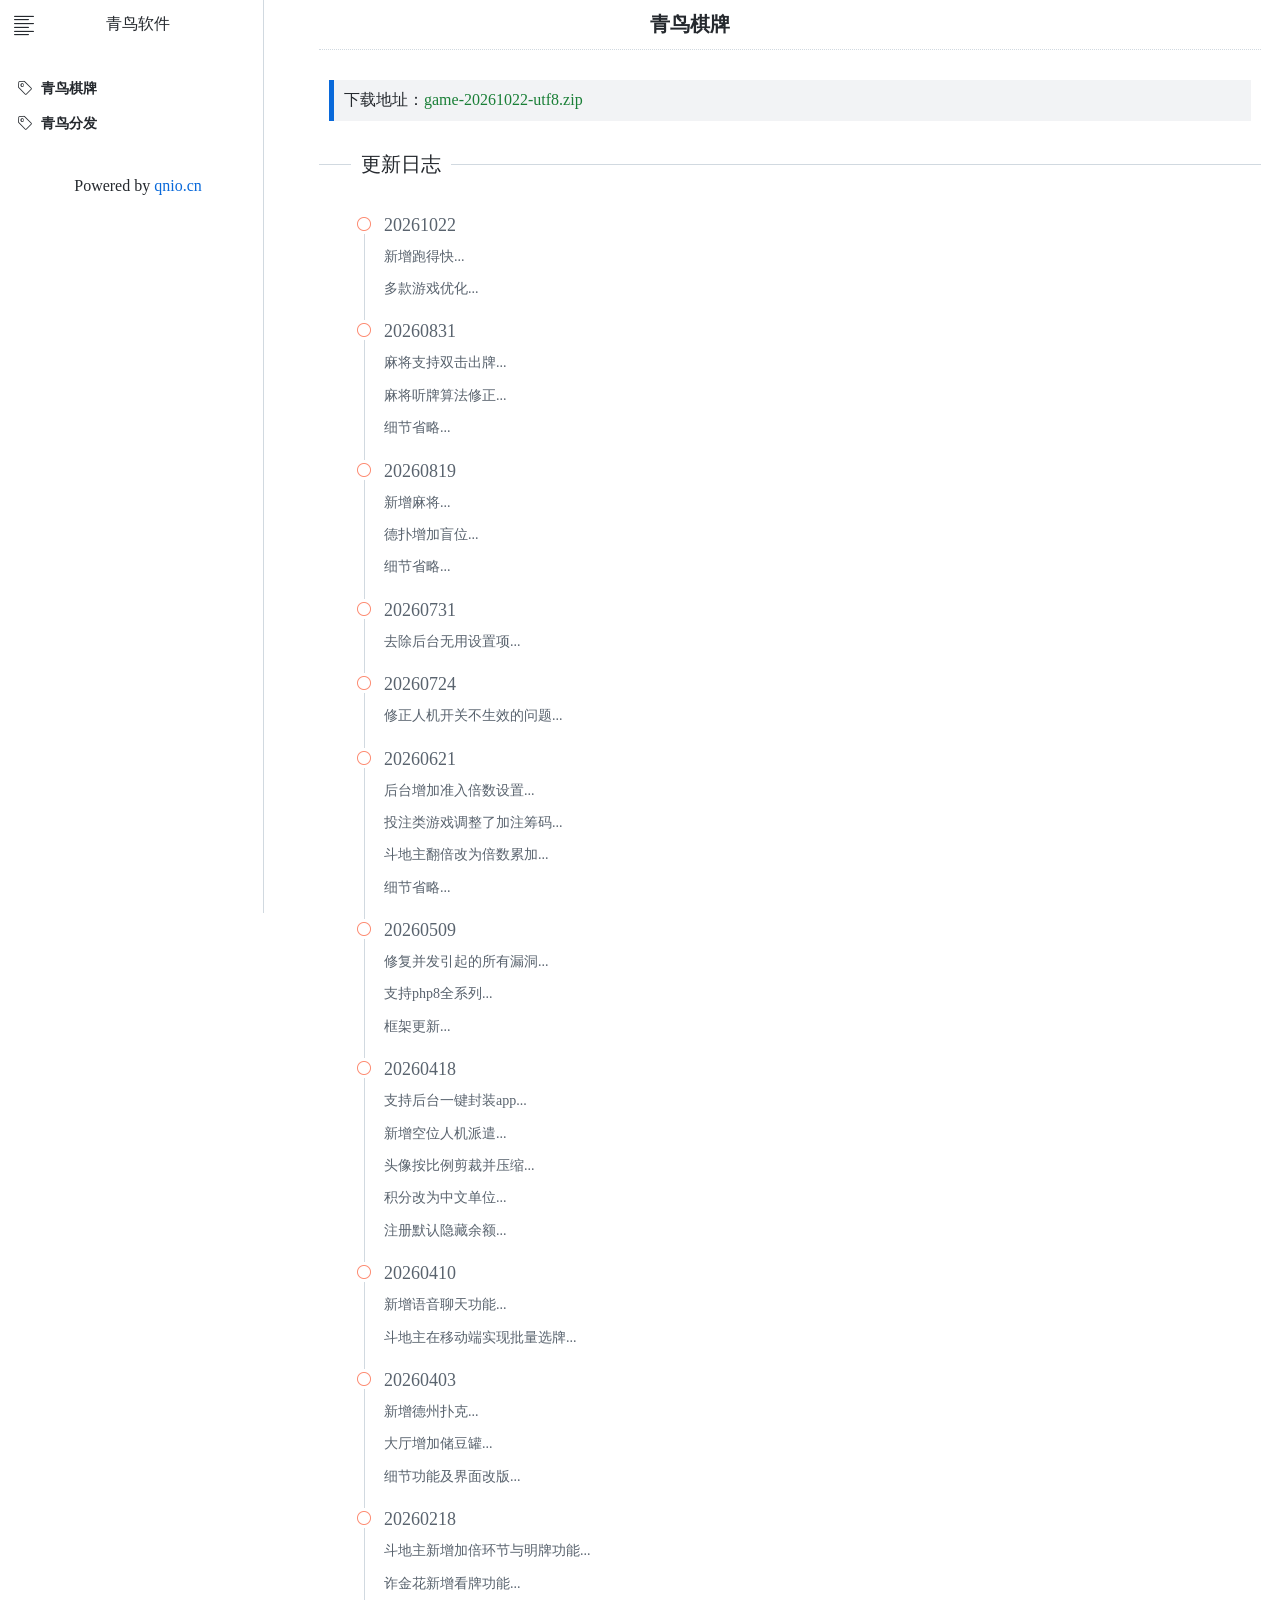
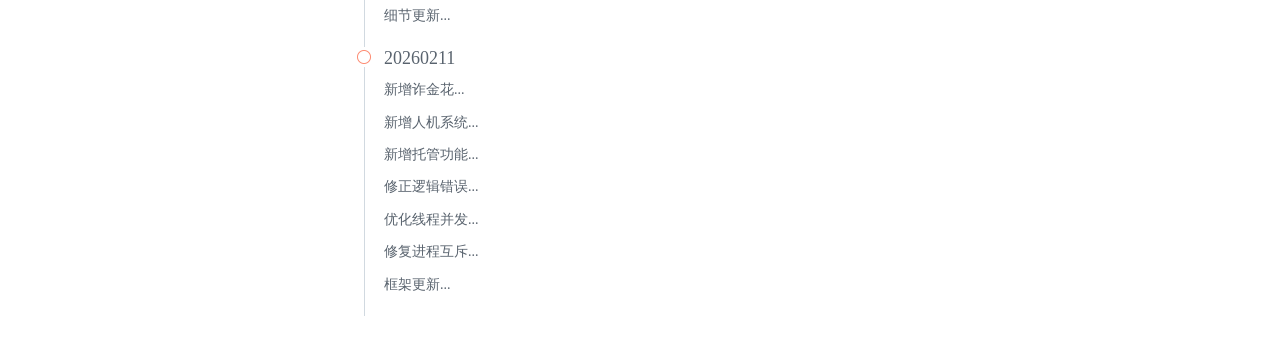
<file: index.html>
<!DOCTYPE html>
<html lang="zh-cn">
<head>
<meta charset="utf-8">
<meta name="viewport" content="width=device-width,initial-scale=1,maximum-scale=1,user-scalable=0">
<meta name="description" content="应用分发|APP托管|APK打包|IPA上传|PHP棋牌游戏|麻将|跑得快|斗地主|诈金花|德州扑克">
<title>青鸟软件</title>
<script type="text/javascript" src="jquery.js"></script>
<script type="text/javascript" src="index.js"></script>
<link href="index.css" rel="stylesheet" type="text/css">
</head>
<body>
	<div class="toggle" onclick="lib.toggle()">
		<i class="layui-icon layui-icon-bar"></i>
	</div>
	<div class="menu">
		<p>青鸟软件</p>
		<ul>
			<li onclick="location.href='index.html'">
				<i class="layui-icon layui-icon-note"></i>
				<span>青鸟棋牌</span>
			</li>
			<li onclick="location.href='app.html'">
				<i class="layui-icon layui-icon-note"></i>
				<span>青鸟分发</span>
			</li>
		</ul>
		<p>Powered by <a href="//qnio.cn" target="_blank">qnio.cn</a></p>
	</div>
	<div class="content">
		<h1>青鸟棋牌</h1>
		<blockquote class="layui-elem-quote">下载地址：<a href="https://gitee.com/qnio-cn/php/releases/download/game/game-20261022-utf8.zip">game-20261022-utf8.zip</a></blockquote>
		<fieldset class="layui-elem-field">
			<legend>更新日志</legend>
		</fieldset>
		<ul>
			<li class="layui-timeline-item">
				<i class="layui-icon layui-timeline-axis"></i>
				<div class="layui-text">
					<h3>20261022</h3>
					<p>新增跑得快...</p>
					<p>多款游戏优化...</p>
				</div>
			</li>
			<li class="layui-timeline-item">
				<i class="layui-icon layui-timeline-axis"></i>
				<div class="layui-text">
					<h3>20260831</h3>
					<p>麻将支持双击出牌...</p>
					<p>麻将听牌算法修正...</p>
					<p>细节省略...</p>
				</div>
			</li>
			<li class="layui-timeline-item">
				<i class="layui-icon layui-timeline-axis"></i>
				<div class="layui-text">
					<h3>20260819</h3>
					<p>新增麻将...</p>
					<p>德扑增加盲位...</p>
					<p>细节省略...</p>
				</div>
			</li>
			<li class="layui-timeline-item">
				<i class="layui-icon layui-timeline-axis"></i>
				<div class="layui-text">
					<h3>20260731</h3>
					<p>去除后台无用设置项...</p>
				</div>
			</li>
			<li class="layui-timeline-item">
				<i class="layui-icon layui-timeline-axis"></i>
				<div class="layui-text">
					<h3>20260724</h3>
					<p>修正人机开关不生效的问题...</p>
				</div>
			</li>
			<li class="layui-timeline-item">
				<i class="layui-icon layui-timeline-axis"></i>
				<div class="layui-text">
					<h3>20260621</h3>
					<p>后台增加准入倍数设置...</p>
					<p>投注类游戏调整了加注筹码...</p>
					<p>斗地主翻倍改为倍数累加...</p>
					<p>细节省略...</p>
				</div>
			</li>
			<li class="layui-timeline-item">
				<i class="layui-icon layui-timeline-axis"></i>
				<div class="layui-text">
					<h3>20260509</h3>
					<p>修复并发引起的所有漏洞...</p>
					<p>支持php8全系列...</p>
					<p>框架更新...</p>
				</div>
			</li>
			<li class="layui-timeline-item">
				<i class="layui-icon layui-timeline-axis"></i>
				<div class="layui-text">
					<h3>20260418</h3>
					<p>支持后台一键封装app...</p>
					<p>新增空位人机派遣...</p>
					<p>头像按比例剪裁并压缩...</p>
					<p>积分改为中文单位...</p>
					<p>注册默认隐藏余额...</p>
				</div>
			</li>
			<li class="layui-timeline-item">
				<i class="layui-icon layui-timeline-axis"></i>
				<div class="layui-text">
					<h3>20260410</h3>
					<p>新增语音聊天功能...</p>
					<p>斗地主在移动端实现批量选牌...</p>
				</div>
			</li>
			<li class="layui-timeline-item">
				<i class="layui-icon layui-timeline-axis"></i>
				<div class="layui-text">
					<h3>20260403</h3>
					<p>新增德州扑克...</p>
					<p>大厅增加储豆罐...</p>
					<p>细节功能及界面改版...</p>
				</div>
			</li>
			<li class="layui-timeline-item">
				<i class="layui-icon layui-timeline-axis"></i>
				<div class="layui-text">
					<h3>20260218</h3>
					<p>斗地主新增加倍环节与明牌功能...</p>
					<p>诈金花新增看牌功能...</p>
					<p>细节更新...</p>
				</div>
			</li>
			<li class="layui-timeline-item">
				<i class="layui-icon layui-timeline-axis"></i>
				<div class="layui-text">
					<h3>20260211</h3>
					<p>新增诈金花...</p>
					<p>新增人机系统...</p>
					<p>新增托管功能...</p>
					<p>修正逻辑错误...</p>
					<p>优化线程并发...</p>
					<p>修复进程互斥...</p>
					<p>框架更新...</p>
				</div>
			</li>
		</ul>
	</div>
</body>
</html>
</file>
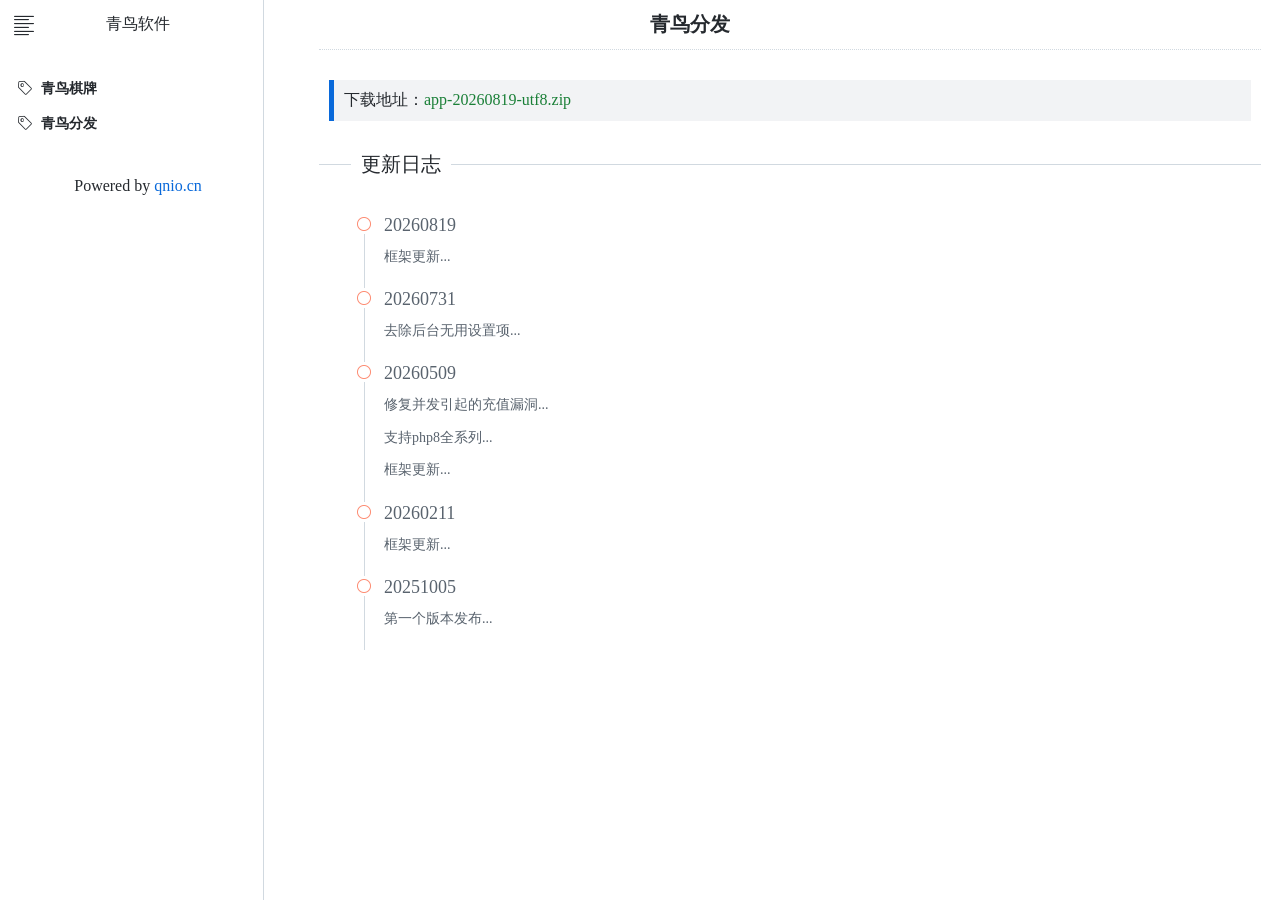
<file: app.html>
<!DOCTYPE html>
<html lang="zh-cn">
<head>
<meta charset="utf-8">
<meta name="viewport" content="width=device-width,initial-scale=1,maximum-scale=1,user-scalable=0">
<meta name="description" content="应用分发|APP托管|APK打包|IPA上传|PHP棋牌游戏|麻将|跑得快|斗地主|诈金花|德州扑克">
<title>青鸟软件</title>
<script type="text/javascript" src="jquery.js"></script>
<script type="text/javascript" src="index.js"></script>
<link href="index.css" rel="stylesheet" type="text/css">
</head>
<body>
	<div class="toggle" onclick="lib.toggle()">
		<i class="layui-icon layui-icon-bar"></i>
	</div>
	<div class="menu">
		<p>青鸟软件</p>
		<ul>
			<li onclick="location.href='index.html'">
				<i class="layui-icon layui-icon-note"></i>
				<span>青鸟棋牌</span>
			</li>
			<li onclick="location.href='app.html'">
				<i class="layui-icon layui-icon-note"></i>
				<span>青鸟分发</span>
			</li>
		</ul>
		<p>Powered by <a href="//qnio.cn" target="_blank">qnio.cn</a></p>
	</div>
	<div class="content">
		<h1>青鸟分发</h1>
		<blockquote class="layui-elem-quote">下载地址：<a href="https://gitee.com/qnio-cn/php/releases/download/app/app-20260819-utf8.zip">app-20260819-utf8.zip</a></blockquote>
		<fieldset class="layui-elem-field">
			<legend>更新日志</legend>
		</fieldset>
		<ul>
			<li class="layui-timeline-item">
				<i class="layui-icon layui-timeline-axis"></i>
				<div class="layui-text">
					<h3>20260819</h3>
					<p>框架更新...</p>
				</div>
			</li>
			<li class="layui-timeline-item">
				<i class="layui-icon layui-timeline-axis"></i>
				<div class="layui-text">
					<h3>20260731</h3>
					<p>去除后台无用设置项...</p>
				</div>
			</li>
			<li class="layui-timeline-item">
				<i class="layui-icon layui-timeline-axis"></i>
				<div class="layui-text">
					<h3>20260509</h3>
					<p>修复并发引起的充值漏洞...</p>
					<p>支持php8全系列...</p>
					<p>框架更新...</p>
				</div>
			</li>
			<li class="layui-timeline-item">
				<i class="layui-icon layui-timeline-axis"></i>
				<div class="layui-text">
					<h3>20260211</h3>
					<p>框架更新...</p>
				</div>
			</li>
			<li class="layui-timeline-item">
				<i class="layui-icon layui-timeline-axis"></i>
				<div class="layui-text">
					<h3>20251005</h3>
					<p>第一个版本发布...</p>
				</div>
			</li>
		</ul>
	</div>
</body>
</html>
</file>
<file: index.css>
a{text-decoration:none}.toggle{position:fixed;z-index:9;left:14px;top:14px;cursor:pointer}.toggle>i{font-size:20px;color:#25292e}.menu{position:fixed;z-index:1;width:240px;height:100%;margin-top:-25px;padding:15px 5px 15px 10px;border-right:1px solid #d1d9e0;background:#fff}.menu>p{color:#25292e;text-align:center}.menu>p>a{color:#0969da}.menu>ul{padding:15px 0 15px 0}.menu>ul>li{margin:10px 0;font-size:14px;font-weight:700;list-style:none;cursor:pointer}.menu>ul>li:hover,.menu>ul>li:active{background:#818b9826;border-radius:10px}.menu>ul>li>i{color:#25292e;padding-right:5px;font-weight:200}.menu>ul>li>span{line-height:25px;color:#25292e}.content{margin-left:300px;padding:11px}.content>h1{margin-top:-20px;margin-bottom:20px;text-align:center;font-size:20px;color:#25292e;border-bottom:1px dotted #d1d9e0;line-height:50px;text-indent:-200px}@font-face{font-family:layui-icon;src:url("index.woff") format("woff")}.layui-icon{font-family:layui-icon;font-style:normal}.layui-icon-bar:before{content:"\e649"}.layui-icon-note:before{content:"\e66e"}.layui-elem-quote{margin:10px;margin-top:30px;padding:10px;color:#25292e;border-left:5px solid #0969da;background-color:#818b981a;word-wrap:break-word}.layui-elem-quote>a{color:#1a7f37}.layui-elem-field{margin:10px 0 20px;margin-top:30px;border-width:1px 0 0;border-color:#d1d9e0}.layui-elem-field>legend{padding:0 10px;margin-left:20px;font-size:20px;color:#25292e}.layui-timeline-item{position:relative;padding-bottom:10px;list-style:none}.layui-timeline-item:before{content:"";position:absolute;left:5px;width:1px;height:100%;background-color:#d1d9e0}.layui-timeline-axis{position:absolute;left:-5px;width:20px;line-height:20px;background-color:#fff;color:#fd8c73;text-align:center}.layui-text{padding-left:25px;line-height:1.6;font-size:14px;color:#59636e}.layui-text>h3{margin:0;line-height:22px;font-weight:400;font-size:18px}.layui-text>p{margin:10px 0}@media(max-width:767px){.menu{display:none}.content{margin-left:0}.content>h1{text-indent:0}}
</file>
